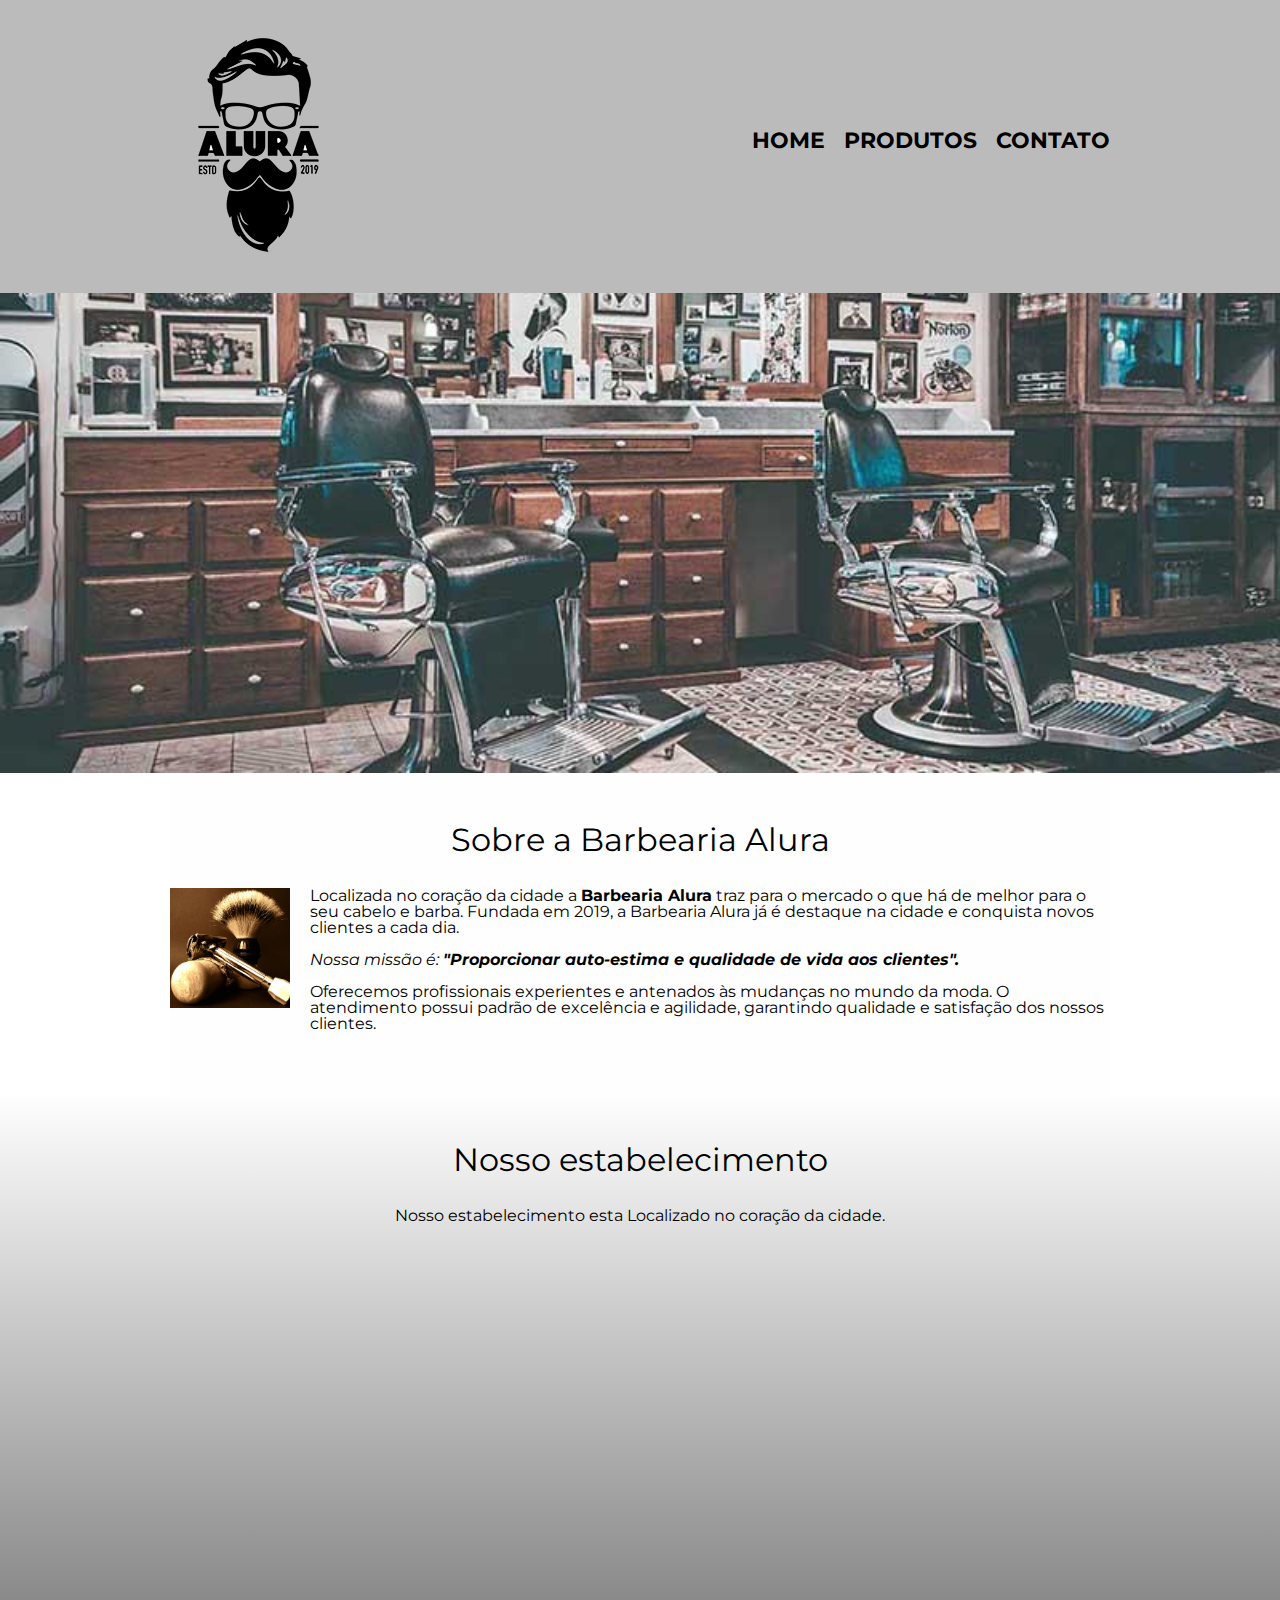
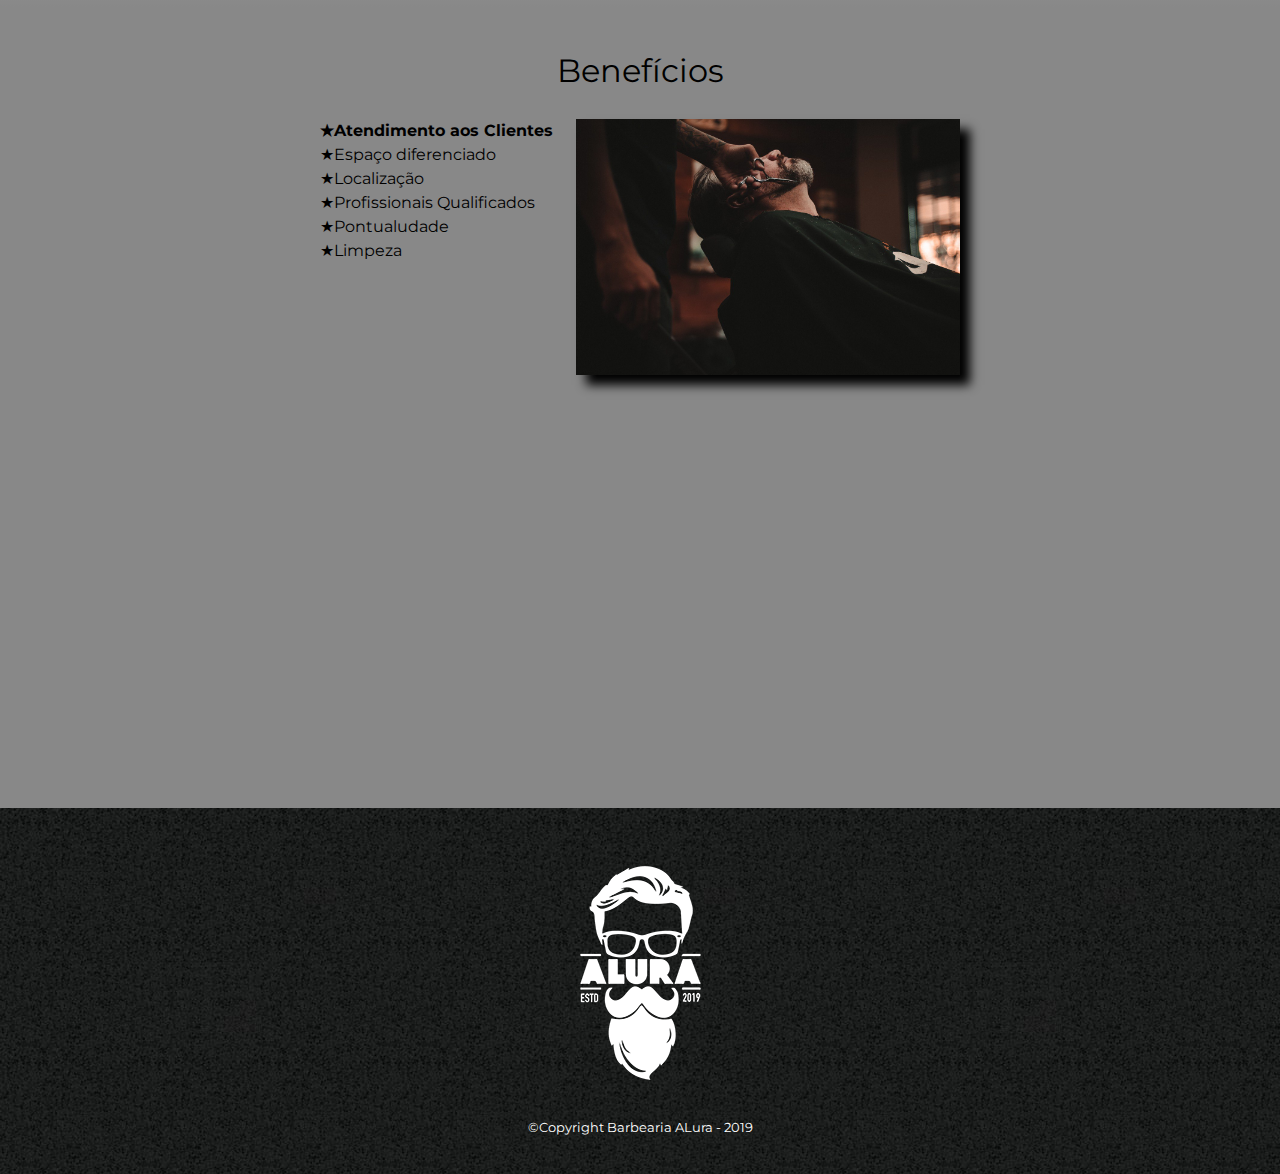
<file: index.html>
<!DOCTYPE html>
<html lang = "pt-br">
    <head>
        <meta charset="UTF-8">
        <meta name="viewport" content="width=device-width">

        <title>Barbearia Alura</title>

        <link rel="stylesheet" href="reset.css">
        <link rel="stylesheet" href="style.css">
        <link href="https://fonts.googleapis.com/css?family=Montserrat&display=swap" rel="stylesheet">
        
    </head>
    
    <body>    
        <header> 
            <div class="caixa">
                <h1> <img src="./imagens/logo.png"></h1>

                <nav>
                    <ul> 
                        <li><a href="file:///home/isadora/Área%20de%20Trabalho/ALURA%20HTML/index.html">Home</a></li>
                        <li><a href="produtos.html">Produtos</a></li>
                        <li><a href="contato.html">Contato</a></li>
                    </ul>
                </nav>
            </div>
        </header>

        <img id="banner" src="./imagens/banner.jpg" class="imagem-banner">
        
        <main>
            
            <section class="principal">
                <h2 class="titulo-principal">Sobre a Barbearia Alura</h2>
                <img class="utensilios" src="./imagens/utensilios.jpg" alt="Utensilios de um barbeiro.">

                <p>Localizada no coração da cidade a <strong>Barbearia Alura</strong> traz para o mercado o que há de melhor para o seu cabelo e barba. Fundada em 2019, a Barbearia Alura já é destaque na cidade e conquista novos clientes a cada dia.</p>
            
                <p id="missao"><em>Nossa missão é: <strong>"Proporcionar auto-estima e qualidade de vida aos clientes".</strong></em></p>
            
                <p>Oferecemos profissionais experientes e antenados às mudanças no mundo da moda. O atendimento possui padrão de excelência e agilidade, garantindo qualidade e satisfação dos nossos clientes.</p>
            </section>
            
            <section class="mapa">
                <h3 class="titulo-principal">Nosso estabelecimento</h3>
                <p>Nosso estabelecimento esta Localizado no coração da cidade.</p>
                
                <div class="mapa-conteudo"> 
                    <iframe src="https://www.google.com/maps/embed?pb=!1m18!1m12!1m3!1d3656.448598130907!2d-46.634653385542414!3d-23.588239368469353!2m3!1f0!2f0!3f0!3m2!1i1024!2i768!4f13.1!3m3!1m2!1s0x94ce5a2b2ed7f3a1%3A0xab35da2f5ca62674!2sCaelum%20-%20Escola%20de%20Tecnologia!5e0!3m2!1spt-BR!2sbr!4v1580916426151!5m2!1spt-BR!2sbr" width="940px" height="300" frameborder="0" style="border:0;" allowfullscreen=""></iframe>
                </div>

            </section>

            <section class="beneficios">
                <h3 class="titulo-principal">Benefícios</h3>
                
                <div class="conteudo-beneficios">
                    <ul class="lista-beneficios">
                        <li class="itens">Atendimento aos Clientes</li>
                        <li class="itens">Espaço diferenciado</li>
                        <li class="itens">Localização</li>
                        <li class="itens">Profissionais Qualificados</li>
                        <li class="itens">Pontualudade</li>
                        <li class="itens">Limpeza</li>

                    </ul><img src="./imagens/beneficios.jpg" class="imagem-beneficios">
                </div>

                <div class="video">
                    <iframe width="100%" height="315" src="https://www.youtube.com/embed/wcVVXUV0YUY" frameborder="0" allow="accelerometer; autoplay; encrypted-media; gyroscope; picture-in-picture" allowfullscreen></iframe>
                </div>
            </section>
        </main>

        <footer>
            <img src="./imagens/logo-branco.png">
            <p class="copyright"> &copy;Copyright Barbearia ALura - 2019</p>
        </footer>

    </body>
    
</html>
</file>
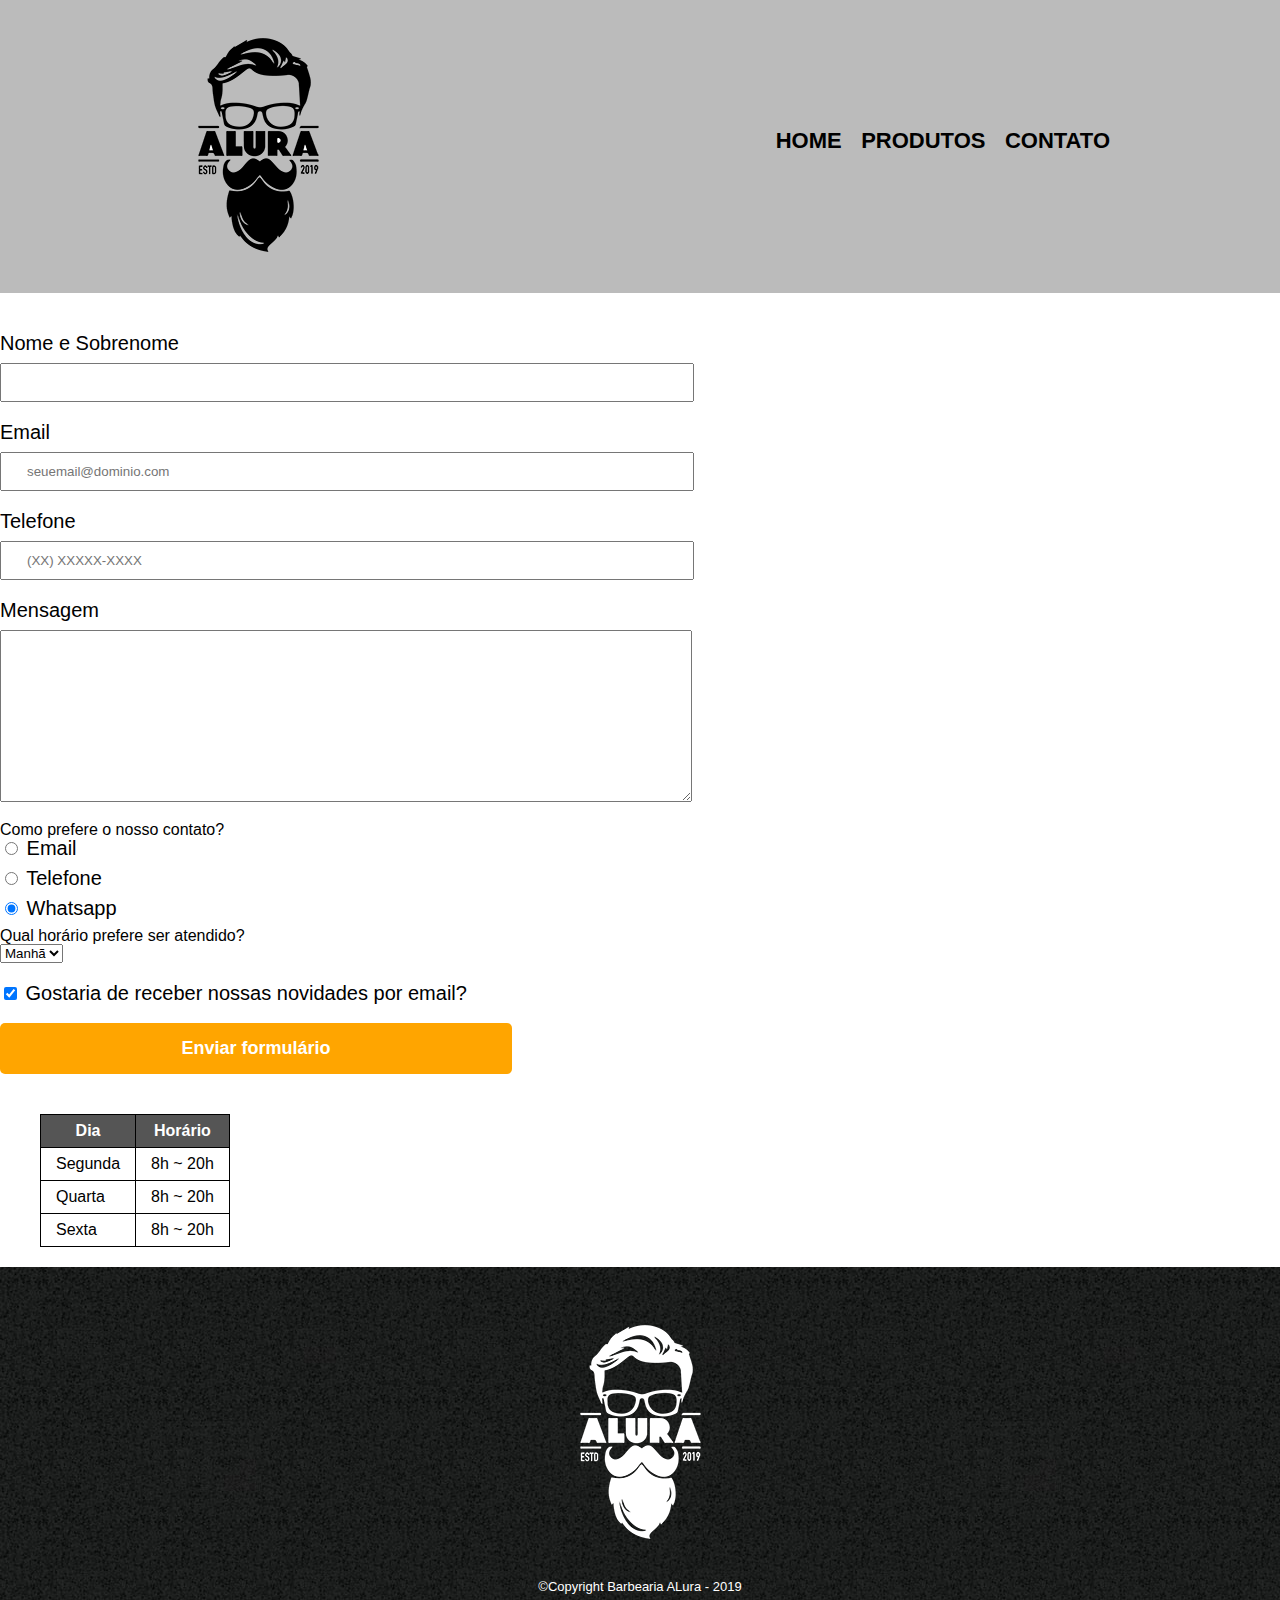
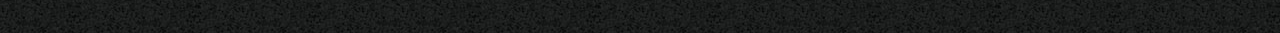
<file: contato.html>
<!DOCTYPE html>
<html>
    <head>
        <meta charset="UTF-8">
        <title>CONTATO - Barbearia Alura</title>

        <link rel="stylesheet" href="reset.css">
        <link rel="stylesheet" href="style.css">
    </head>

    <body>
        <header> 
            <div class="caixa">
                <h1> <img src="./imagens/logo.png" alt="Logo-da-Barbearia-Alura"></h1>

                <nav>
                    <ul> 
                        <li><a href="index.html">Home</a></li>
                        <li><a href="produtos.html">Produtos</a></li>
                        <li><a href="contato.html">Contato</a></li>
                    </ul>
                </nav>
            </div>
        </header>

        <main>
            <form>
                <label for = "nomesobrenome"> Nome e Sobrenome </label>
                <input type = "text" id = "nomesobrenome" class="input-padrao" required>

                <label for = "email"> Email </label>
                <input type = "text" id = "email" class="input-padrao" required placeholder="seuemail@dominio.com">

                <label for = "telefone"> Telefone </label>
                <input type = "text" id = "telefone" class="input-padrao" required placeholder="(XX) XXXXX-XXXX">

                <label for="mensagem">Mensagem</label>
                <textarea cols="70" rows="10" id="mensagem" class="input-padrao" required> </textarea>

                <fieldset>
                    <legend> Como prefere o nosso contato?</legend>
                    <label for="radio-email"> <input type="radio" name="contato" value="email" id="radio-email"> Email</label>
                    
                    <label for="radio-telefone"> <input type="radio" name="contato" value="telefone" id="radio-telefone"> Telefone</label>
                    
                    <label for="radio-whatsapp"> <input type="radio" name="contato" value="whatsapp" id="radio-whatsapp" checked> Whatsapp</label>
               </fieldset>
                
               <fieldset>
                    <legend> Qual horário prefere ser atendido?</legend>
                    <select> 
                        <option>Manhã</option>
                        <option>Tarde</option>
                        <option>Noite</option>
                    </select> 
                </fieldset>

                <label class="checkbox"> <input type="checkbox" checked> Gostaria de receber nossas novidades por email?</label>
               
                <input type="submit" value="Enviar formulário" class="enviar">   
            </form>

            <table>
                <thead>
                    <tr>
                        <th>Dia</th>
                        <th>Horário</th>
                    </tr>
            </thead> 
            <tbody>
                <tr>
                    <td>Segunda</td>
                    <td>8h ~ 20h</td>
                </tr>
                <tr>
                    <td>Quarta</td>
                    <td>8h ~ 20h</td>
                </tr>
                <tr>
                    <td>Sexta</td>
                    <td>8h ~ 20h</td>
                </tr>
            </tbody>
            </table>


        </main>

        <footer>
            <img src="./imagens/logo-branco.png" alt="Logo-da-Barbearia-Alura"  >
            <p class="copyright"> &copy;Copyright Barbearia ALura - 2019</p>
        </footer>
    </body>
</html>
</file>
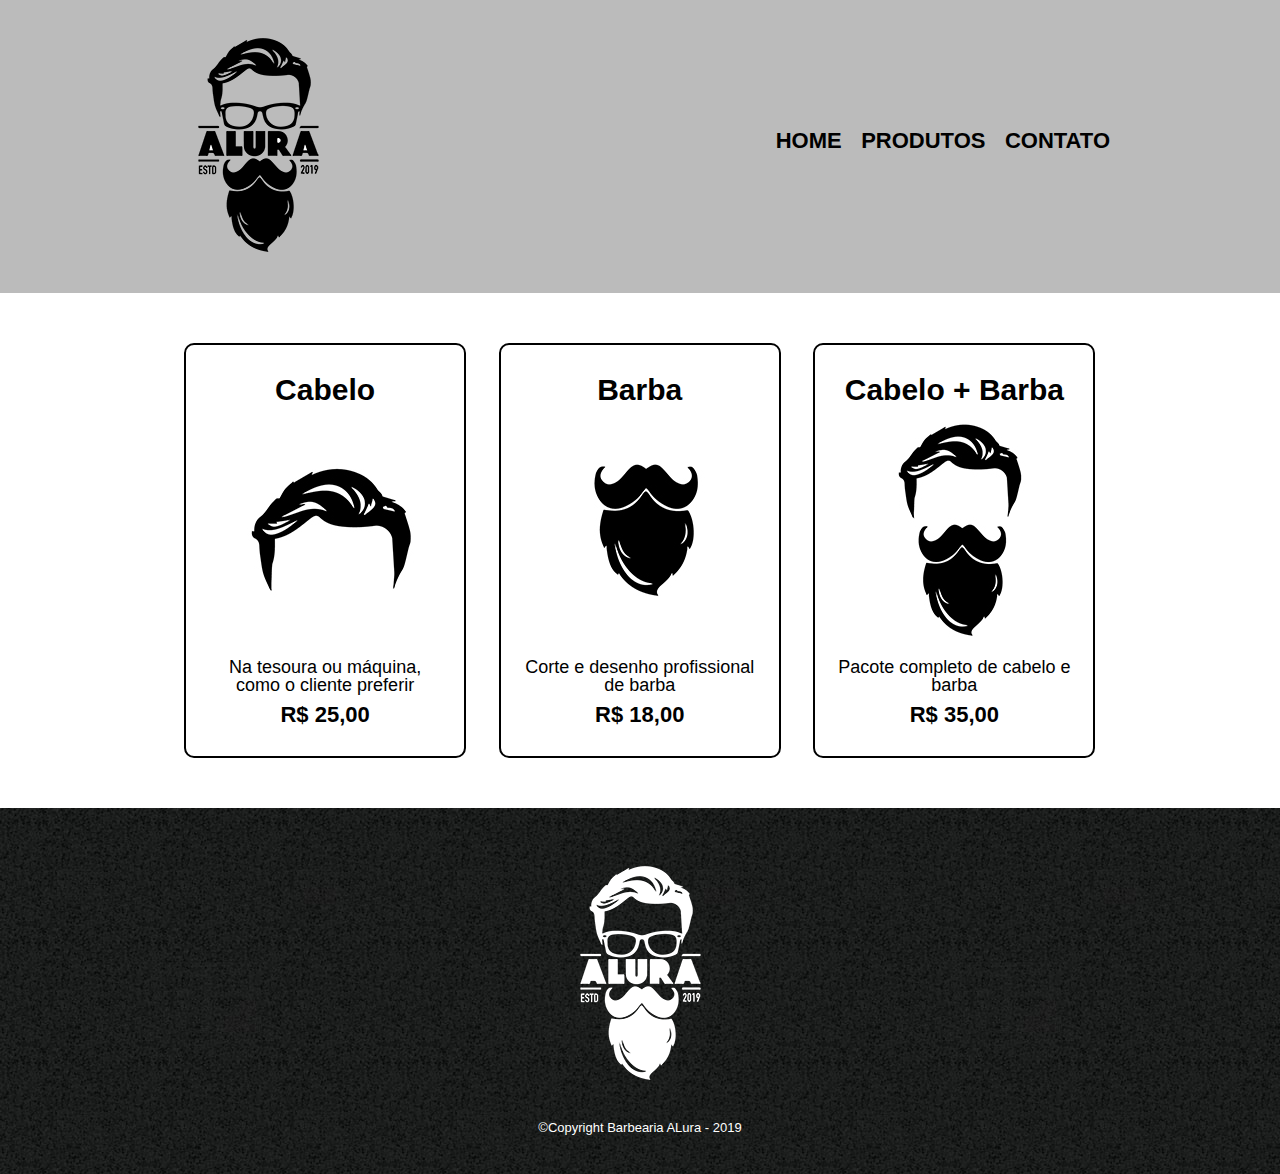
<file: produtos.html>
<!DOCTYPE html>
<html>
    <head>
        <meta charset="UTF-8">
        <title>PRODUTOS - Barbearia Alura</title>

        <link rel="stylesheet" href="reset.css">
        <link rel="stylesheet" href="style.css">
    </head>

    <body>
        <header> 
            <div class="caixa">
                <h1> <img src="./imagens/logo.png"></h1>

                <nav>
                    <ul> 
                        <li><a href="index.html">Home</a></li>
                        <li><a href="produtos.html">Produtos</a></li>
                        <li><a href="contato.html">Contato</a></li>
                    </ul>
                </nav>
            </div>
        </header>

        <main>
            <ul class="produtos">
                <li>
                    <h2>Cabelo</h2>
                    <img src="./imagens/cabelo.jpg">
                    <p class="produto-descricao">Na tesoura ou máquina, como o cliente preferir</p>
                    <p class="produto-preco">R$ 25,00</p>
                </li>
                <li>
                    <h2>Barba</h2>
                    <img src="./imagens/barba.jpg">
                    <p class="produto-descricao">Corte e desenho profissional de barba</p>
                    <p class="produto-preco">R$ 18,00</p>
                </li>
                <li>
                    <h2>Cabelo + Barba</h2>
                    <img src="./imagens/cabelo+barba.jpg">
                    <p class="produto-descricao">Pacote completo de cabelo e barba</p>
                    <p class="produto-preco">R$ 35,00</p>
                </li>
            </ul>
        </main>

        <footer>
            <img src="./imagens/logo-branco.png">
            <p class="copyright"> &copy;Copyright Barbearia ALura - 2019</p>
        </footer>
    </body>
</html>
</file>
<file: style.css>
body {
    font-family: 'Montserrat', sans-serif;
}

header{
    background: #BBBBBB;
    padding: 20px 0;
}

.caixa{
    position: relative;
    width: 940px;
    margin: 0 auto;
}

nav{
    position: absolute;
    top: 110px;
    right: 0;
}

nav li {
    display: inline;
    margin: 0 0 0 15px;
}

nav a{
    text-transform: uppercase;
    color: #000000;
    font-weight: bold;
    font-size: 22px;
    text-decoration: none;
}

nav a:hover {
    color: #C78C19;
    text-decoration: underline;
} 

.produtos {
    width: 940px;
    margin: 0 auto;
    padding: 50px 0;
}

.produtos li {
    display: inline-block;
    text-align: center;
    width: 30%;
    vertical-align: top;
    margin: 0 1.5%;
    padding: 30px 20px;
    box-sizing: border-box;
    border: 2px solid #000000;
    border-radius: 10px;
}
.produtos li:hover {
    border-color: #C78C19;
}

.produtos li:active {
    border-color: #088C19;
}

.produtos li:hover h2 {
    font-size: 34px;
}


.produtos h2 {
    font-size: 30px;
    font-weight: bold;
}

.produto-descricao {
    font-size: 18px;
}

.produto-preco {
    font-size: 22px;
    font-weight: bold;
    margin-top: 10px;
}

footer {
    text-align: center;
    background: url("./imagens/bg.jpg");
    padding: 40px 0;
}

.copyright {
    color: #FFFFFF;
    font-size: 13px;
    margin: 20px 0 0;
}


form {
    margin: 40px 0;
}

form label, form p{
    display: block;
    font-size: 20px;
    margin: 0 0 10px;
}

.input-padrao {
    display: block;
    margin: 0 0 20px;
    padding: 10px 25px;
    width: 50%;
}

.checkbox {
    margin: 20px 0;
}

.enviar {
    width: 40%;
    padding: 15px 0;
    background: orange;
    color: white;
    font-weight: bold;
    font-size: 18px;
    border: none;
    border-radius: 5px; 
    transition: 1s all;
    cursor: pointer;
}

.enviar:hover {
    background: darkorange;
    transform: scale(1.2);
}

table {
        margin: 20px 40px;
}

thead {
    background: #555555;
    color: white;
    font-weight: bold;
}

td, th {
    border: 1px solid #000000;
    padding: 8px 15px;
}

.banner {
    width: 100%;
}

.titulo-principal {
    text-align: center;
    font-size: 2em;
    margin: 0 0 1em;
    clear: left;
}

.principal {
    padding: 3em 0;
    background: #FEFEFE;
    width: 940px;
    margin: 0 auto;
} 

.principal p{
    margin: 0 0 1em;
}

.principal strong{
    font-weight: bold;
}

.principal em {
    font-style: italic;
}

.utensilios{
    width: 120px;
    float: left;
    margin: 0 20px 20px 0;
}

.mapa {
    padding:3em 0;
    background: linear-gradient(#FEFEFE, #888888);
}

.mapa-conteudo {
    width: 940px;
    margin: 0 auto;
}

.mapa p {
    margin: 0 0 2em;
    text-align: center;
}

.beneficios { 
    padding: 3em 0;
    background: #888888;
}

.conteudo-beneficios{
    width: 640px;
    margin: 0 auto;
}

.lista-beneficios {
    width: 40%;
    display: inline-block;
    vertical-align: top;
}

.itens {
    line-height: 1.5;
}

.itens:first-child {
    font-weight: bold;
}

.itens:before {
    content: "★"
}

.imagem-beneficios{
    width: 60%;
    opacity: 1;
    transition: 400ms;
    box-shadow:10px 10px 10px 0 #000000;
}
.imagem-beneficios:hover {
    opacity: 0.3;
}

.imagem-banner{
    width: 100%;
}

.video {
    width: 560px;
    margin: 2em auto;
}

@media screen and (max-width: 480px) { 
    .caixa, .principal, .conteudo-beneficios, .mapa-conteudo, .video {
        width: auto;
    }

    h1 {
        text-align: center;
    }

    nav {
        position:static;
    }

    .lista-beneficios, imagem-beneficios {
        width: 100%
    }
}
</file>
